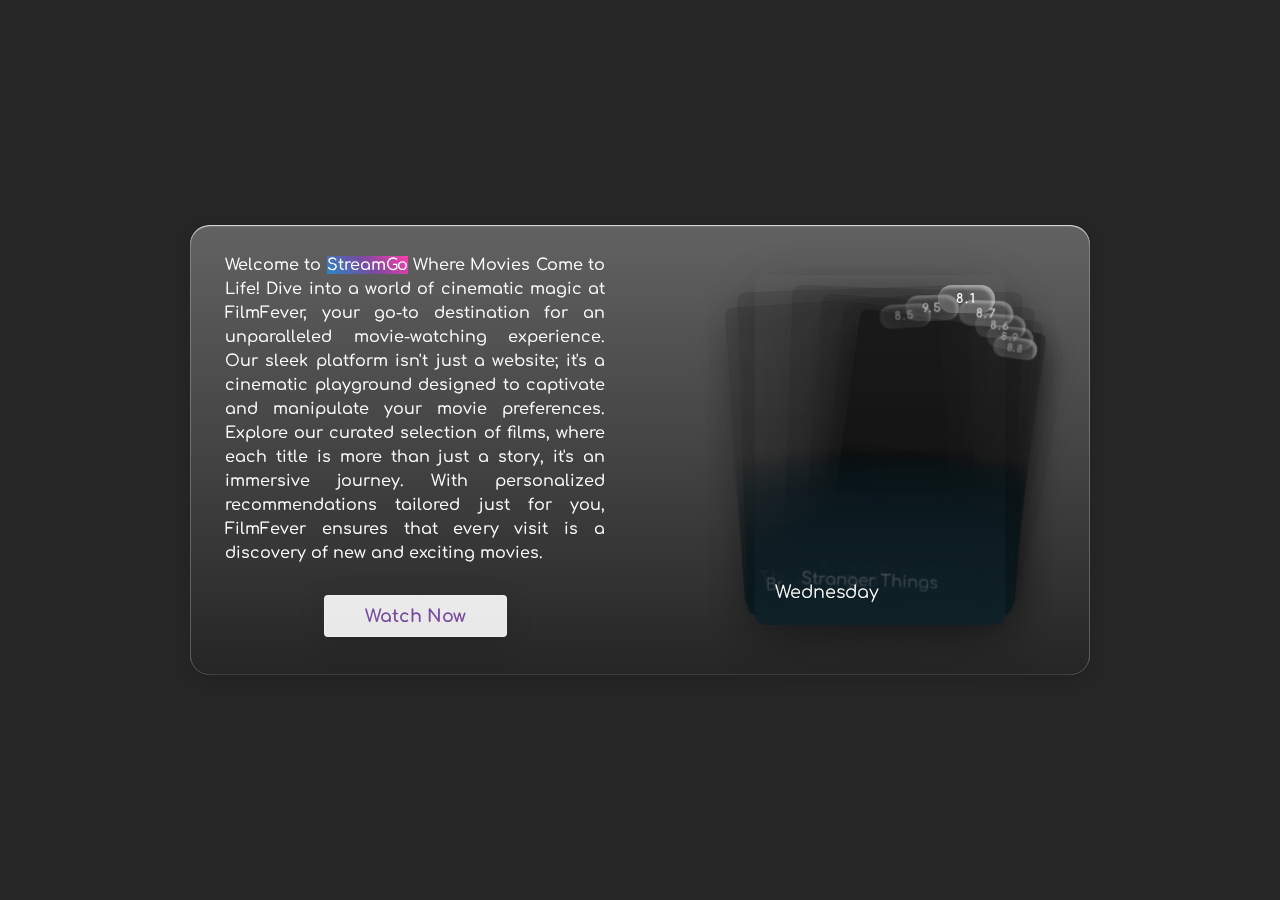
<file: first_page.html>
<!DOCTYPE html>
<html lang="en">
<head>
    <meta charset="UTF-8">
    <meta name="viewport" content="width=device-width, initial-scale=1.0">
    <title>Stream-Go</title>
    <link
  rel="stylesheet"
  href="https://cdn.jsdelivr.net/npm/swiper@11/swiper-bundle.min.css"/>
  <link rel="stylesheet" href="first_page.css" />
  
</head>
<body>
    <section>
        <div class="content">
          <div class="info">
            <p> Welcome to <span class="movie-night">StreamGo</span> Where Movies Come to Life!

              Dive into a world of cinematic magic at FilmFever, your go-to destination for an unparalleled movie-watching experience. Our sleek platform isn't just a website; it's a cinematic playground designed to captivate and manipulate your movie preferences. Explore our curated selection of films, where each title is more than just a story, it's an immersive journey. With personalized recommendations tailored just for you, FilmFever ensures that every visit is a discovery of new and exciting movies.</p>
            <button  class="btn">Watch Now</button>
          </div>
          <div class="swiper">
            <div class="swiper-wrapper">
              
              <div class="swiper-slide">
                <span>8.5</span>
                <h2>The Queen's Gambit</h2>
              </div>
      
              <div class="swiper-slide">
                <span>9.5</span>
                <h2>Breaking Bad</h2>
              </div>
      
              <div class="swiper-slide">
                <span>8.1</span>
                <h2>Wednesday</h2>
              </div>
      
              <div class="swiper-slide">
                <span>8.7</span>
                <h2>Stranger Things</h2>
            </div>
              
            <div class="swiper-slide">
                <span>8.6</span>
                <h2>Anne with an E</h2>
            </div>
              
            <div class="swiper-slide">
                <span>8.9</span>
                <h2>Friends</h2>
            </div>
              
             <div class="swiper-slide">
                <span>8.6</span>
                <h2>The Crown</h2>
            </div>
              
              <div class="swiper-slide">
                <span>8.7</span>
                <h2>House M.D.</h2>
            </div>
              
              <div class="swiper-slide">
                <span>9.2</span>
                <h2>Game of Thrones</h2>
              </div>
          </div>
        </div>
      
      </div>
        
        <ul class="circles">
          <li></li>
          <li></li>
          <li></li>
          <li></li>
          <li></li>
          <li></li>
          <li></li>
          <li></li>
          <li></li>
          <li></li>
        </ul>
      </section>
      <script src="https://cdn.jsdelivr.net/npm/swiper@11/swiper-bundle.min.js"></script>
      <script src="first_page.js"></script>
    
</body>
</html>
</file>
<file: first_page.css>
@import url('https://fonts.googleapis.com/css2?family=Comfortaa:wght@300;400;500;600;700&family=Poppins:wght@300;400;500;600;700;800&display=swap');

*,
*::before,
*::after {
  margin: 0;
  padding: 0;
  box-sizing: border-box;
  font-family: 'Comfortaa', cursive;
}

section {
  position: relative;
  display: flex;
  justify-content: center;
  align-items: center;
  background: #262626;
  min-height: 100vh;
  overflow: hidden;
}

.content {
  display: flex;
  flex-direction: row;
  justify-content: center;
  align-items: center; 
  gap: 30px;
  background: linear-gradient(
    180deg,
    rgba(255, 255, 255, 0.28) 0%,
    rgba(255, 255, 255, 0) 100%
  );
  backdrop-filter: blur(30px);
  border-radius: 20px;
  width: min(900px, 100%);
  box-shadow: 0 0.5px 0 1px rgba(255, 255, 255, 0.23) inset, 0 1px 0 0 rgba(255, 255, 255, 0.66) inset, 0 4px 16px rgba(0, 0, 0, 0.12);
  z-index: 10;
}

.info {
  display:flex;
  flex-direction: column;
  justify-content: center;
  align-items: center;
  max-width: 450px;
  padding: 0 35px;
  text-align: justify;
}

.info p{
  color: #fff;
  font-weight: 500;
  font-size: 1rem;
  margin-bottom: 20px;
  line-height: 1.5;
}

.movie-night {
  background: linear-gradient(225deg, #ff3cac 0%, #784ba0 50%, #2b86c5 100%);
}

.btn {
  display: block;
  padding: 10px 40px;
  margin: 10px auto;
  font-size: 1.1rem;
  font-weight: 700;
  border-radius: 4px;
  outline: none;
  text-decoration: none;
  color: #784ba0;
  background: rgba(255, 255, 255, 0.9);
  box-shadow: 0 6px 30px rgba(0, 0, 0, 0.1);
  border: 1px solid rgba(255, 255, 255, 0.3);
  cursor: pointer;
}

.btn:hover, .btn:focus, .btn:active, .btn:visited {
    transition-timing-function: cubic-bezier(0.6, 4, 0.3, 0.8);
    animation: gelatine 0.5s 1;
}

@keyframes gelatine {
  
  0%, 100% {
    transform: scale(1, 1);
  }
  25% {
    transform: scale(0.9, 1.1);
  }
  50% {
    transform: scale(1.1, 0.9);
  }
  75% {
    transform: scale(0.95, 1.05);
  }
}

/* SWIPER */

.swiper {
  width: 250px;
  height: 450px;
  padding: 50px 0;
}

.swiper-slide {
  position: relative;
  box-shadow: 0 15px 50px rgba(0, 0, 0, 0.2);
  border-radius: 10px;
}

.swiper-slide span {
  position: absolute;
  top: 0;
  right: 0;
  color: #fff;
  padding: 7px 18px;
  margin: 10px;
  border-radius: 20px;
  letter-spacing: 2px;
  font-size: 0.8rem;
  font-weight: 700;
  font-family: inherit;
  background: rgba(255, 255, 255, 0.095);
  box-shadow: inset 2px -2px 20px rgba(214, 214, 214, 0.2), inset -3px 3px 3px rgba(255, 255, 255, 0.4);
  backdrop-filter: blur(74px);
}

.swiper-slide h2 {
  position: absolute;
  bottom: 0;
  left: 0;
  color: #fff;
  font-weight: 400;
  font-size: 1.1rem;
  line-height: 1.4;
  margin: 0 0 20px 20px;
}

.swiper-slide:nth-child(1n) {
  background: linear-gradient(to top, #0f2027, #203a4300, #2c536400), url(https://github.com/ecemgo/mini-samples-great-tricks/assets/13468728/2929f534-3bc3-4cbd-b84c-80df863d5a38)
      no-repeat 50% 50% / cover;
}

.swiper-slide:nth-child(2n) {
  background: linear-gradient(to top, #0f2027, #203a4300, #2c536400), url("https://github.com/ecemgo/mini-samples-great-tricks/assets/13468728/b6f5eb64-887c-43b1-aaba-d52a4c59a379")
      no-repeat 50% 50% / cover;
}

.swiper-slide:nth-child(3n) {
  background: linear-gradient(to top, #0f2027, #203a4300, #2c536400), url("https://github.com/ecemgo/mini-samples-great-tricks/assets/13468728/e906353b-fde0-4518-9a03-16545c1161bd")
      no-repeat 50% 0% / cover;
}

.swiper-slide:nth-child(4n) {
  background: linear-gradient(to top, #0f2027, #203a4300, #2c536400), url("https://github.com/ecemgo/mini-samples-great-tricks/assets/13468728/fc21e481-e28a-41a8-9db3-3b62c1ddc17e")
      no-repeat 50% 50% / cover;
}

.swiper-slide:nth-child(5n) {
  background: linear-gradient(to top, #0f2027, #203a4300, #2c536400), url("https://github.com/ecemgo/mini-samples-great-tricks/assets/13468728/6b6ad966-79e1-4d3c-8f92-566d0fee8082")
      no-repeat 50% 50% / cover;
}

.swiper-slide:nth-child(6n) {
  background: linear-gradient(to top, #0f2027, #203a4300, #2c536400), url("https://github.com/ecemgo/mini-samples-great-tricks/assets/13468728/2ad44f5d-2215-4416-9c9b-2bae3be51a67")
      no-repeat 50% 50% / cover;
}

.swiper-slide:nth-child(7n) {
  background: linear-gradient(to top, #0f2027, #203a4300, #2c536400), url("https://github.com/ecemgo/mini-samples-great-tricks/assets/13468728/aa8fe914-741f-4bf4-ad4a-24f19d1f4178")
      no-repeat 50% 50% / cover;
}

.swiper-slide:nth-child(8n) {
  background: linear-gradient(to top, #0f2027, #203a4300, #2c536400), url("https://github.com/ecemgo/mini-samples-great-tricks/assets/13468728/d5f10b4f-7d34-45bd-bb5f-5f1530c2ac1c")
      no-repeat 50% 0% / cover;
}

.swiper-slide:nth-child(9n) {
  background: linear-gradient(to top, #0f2027, #203a4300, #2c536400), url("https://github.com/ecemgo/mini-samples-great-tricks/assets/13468728/7cbac263-7c55-4428-908e-31018dc1bce3")
      no-repeat 50% 50% / cover;
}

/* ANIMATED BACKGROUND */

.circles{
  position: absolute;
  top: 0;
  left: 0;
  width: 100%;
  height: 100%;
  overflow: hidden;
}

.circles li{
  position: absolute;
  display: block;
  list-style: none;
  width: 20px;
  height: 20px;
  background-color: #ff3cac;
  background-image: linear-gradient(225deg, #ff3cac 0%, #784ba0 50%, #2b86c5 100%);
  animation: animate 25s linear infinite;
  bottom: -150px;
}

.circles li:nth-child(1){
  left: 25%;
  width: 80px;
  height: 80px;
  animation-delay: 0s;
}

.circles li:nth-child(2){
  left: 10%;
  width: 20px;
  height: 20px;
  animation-delay: 2s;
  animation-duration: 12s;
}

.circles li:nth-child(3){
  left: 70%;
  width: 20px;
  height: 20px;
  animation-delay: 4s;
}

.circles li:nth-child(4){
  left: 40%;
  width: 60px;
  height: 60px;
  animation-delay: 0s;
  animation-duration: 18s;
}

.circles li:nth-child(5){
  left: 65%;
  width: 20px;
  height: 20px;
  animation-delay: 0s;
}

.circles li:nth-child(6){
  left: 75%;
  width: 110px;
  height: 110px;
  animation-delay: 3s;
}

.circles li:nth-child(7){
  left: 35%;
  width: 150px;
  height: 150px;
  animation-delay: 7s;
}

.circles li:nth-child(8){
  left: 50%;
  width: 25px;
  height: 25px;
  animation-delay: 15s;
  animation-duration: 45s;
}

.circles li:nth-child(9){
  left: 20%;
  width: 15px;
  height: 15px;
  animation-delay: 2s;
  animation-duration: 35s;
}

.circles li:nth-child(10){
  left: 85%;
  width: 150px;
  height: 150px;
  animation-delay: 0s;
  animation-duration: 11s;
}

@keyframes animate {

  0%{
    transform: translateY(0) rotate(0deg);
    opacity: 1;
    border-radius: 0;
  }

  100%{
    transform: translateY(-1000px) rotate(720deg);
    opacity: 0;
    border-radius: 50%;
  }

}

/*
@media (max-width: 750px) {
  .content {
     flex-direction: column-reverse;
  }
  
  .btn {
    margin: 10px auto 40px;
  }
}
*/
</file>
